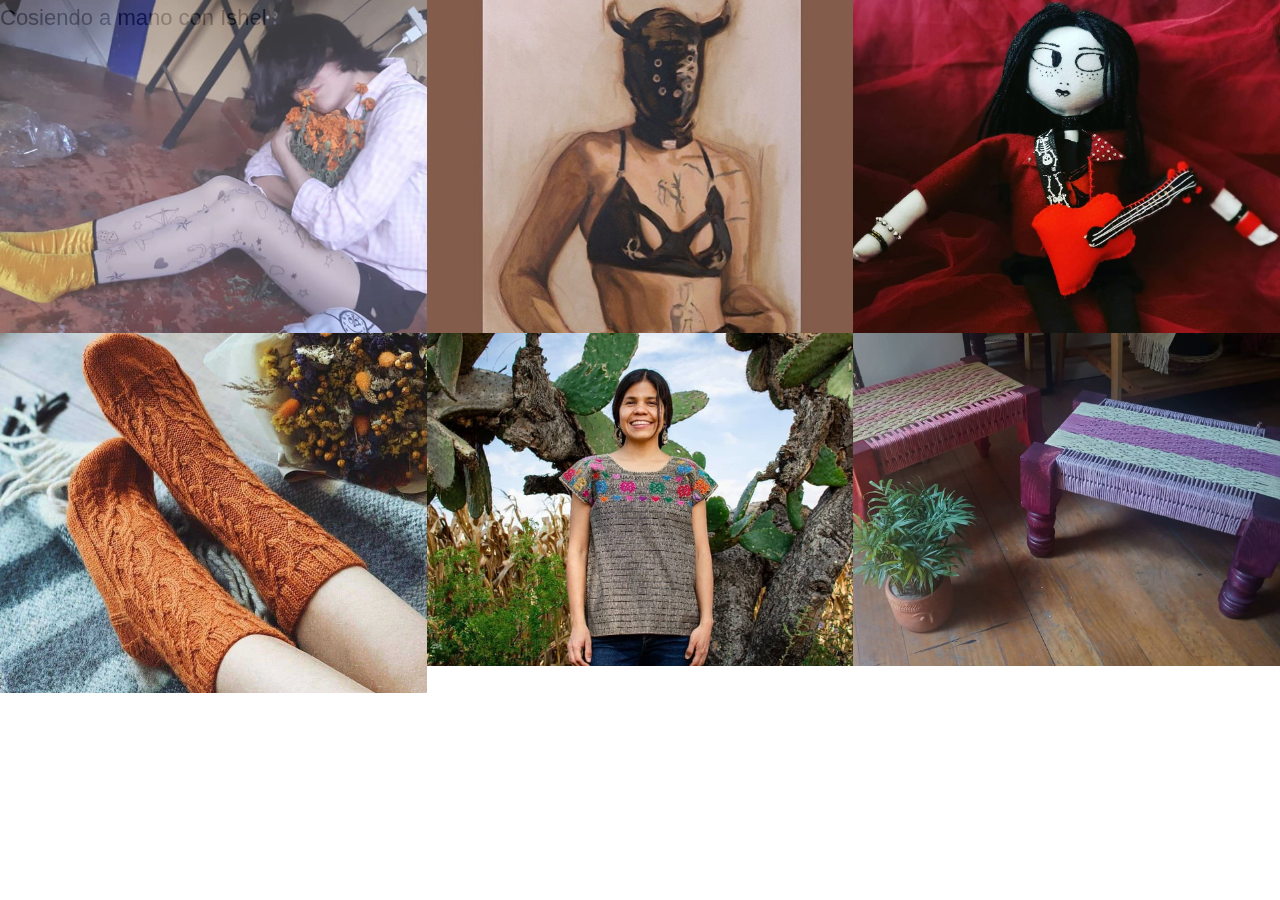
<file: index.html>
<!DOCTYPE html>
<html>
<head>
    <link rel="Stylesheet" href="style.css" />
    <link rel="stylesheet" href="https://cdn.jsdelivr.net/npm/bootstrap-icons@1.4.0/font/bootstrap-icons.css">
    <link rel="preconnect" href="https://fonts.gstatic.com">
<link href="https://fonts.googleapis.com/css2?family=Montserrat:wght@500&display=swap" rel="stylesheet">
    <title>Fibra y Trama</title>
</head>
<body>

    <div class="galcontainer">
        <div class="gallery">
            <div class="gallery__item gallery__item--1">
                <a href="seccion.html"><div class="overlay">
                    <div class="text">Cosiendo a mano con Ishel</div></div><img src="img1.png" alt="Gallery image 1" class="gallery__img"> 
                  </a>
            </div>
            <figure class="gallery__item gallery__item--2">
                <a href="seccion2.html"><div class="overlay">
                    <div class="text">Refuse 2 obey</div></div><img src="img2.png" alt="Gallery image 2" class="gallery__img"></a>
            </figure>
            <figure class="gallery__item gallery__item--3">
                <a href="seccion3.html"><div class="overlay">
                    <div class="text">Lxs Malhechxs</div></div><img src="img3.png" alt="Gallery image 3" class="gallery__img"></a>
            </figure>
            <figure class="gallery__item gallery__item--4">
                <a href="seccion4.html"><div class="overlay">
                    <div class="text">Ikiti Toka</div></div><img src="img4.png" alt="Gallery image 4" class="gallery__img"></a>
            </figure>
            <figure class="gallery__item gallery__item--5">
                <a href="seccion5.html"><div class="overlay">
                    <div class="text">Jóvenes Artesanos</div></div> <img src="img5.png" alt="Gallery image 5" class="gallery__img"></a>
            </figure>
            <figure class="gallery__item gallery__item--6">
                <a href="seccion6.html"><div class="overlay">
                    <div class="text">Casa Textil</div></div>  <img src="img6.png" alt="Gallery image 6" class="gallery__img"></a>
            </figure>
        </div>
    </div>

   <!-- el menu  <div class="navbar">
        <a href="#home" class="active">Inicio</a>
        <a href="#news">Historias</a>
        <a href="#contact">Saberes</a>
        <a href="#contact">Tejido</a>
      </div>-->


  <!-- <section class="bg1">
<a href="https://fibraytrama.net/"><img class="img1" src="img1.png" height="540px"></a>
<a href="https://fibraytrama.net/"><img class="img2" src="img2.png" height="540px"></a>
<a href="https://fibraytrama.net/"><img class="img3" src="img3.png" height="540px"></a>
<a href="https://fibraytrama.net/"><img class="img4" src="img4.png" height="540px"></a>
<a href="https://fibraytrama.net/"><img class="img5" src="img5.png" height="540px"></a>
<a href="https://fibraytrama.net/"><img class="img6" src="img6.png" height="540px"></a>
<div class="container">
 
        <center><p class="title"><a href="about.html">FIBRA Y TRAMA</a></p></center>
 
</div>


</section>-->

</body>
</html>
</file>
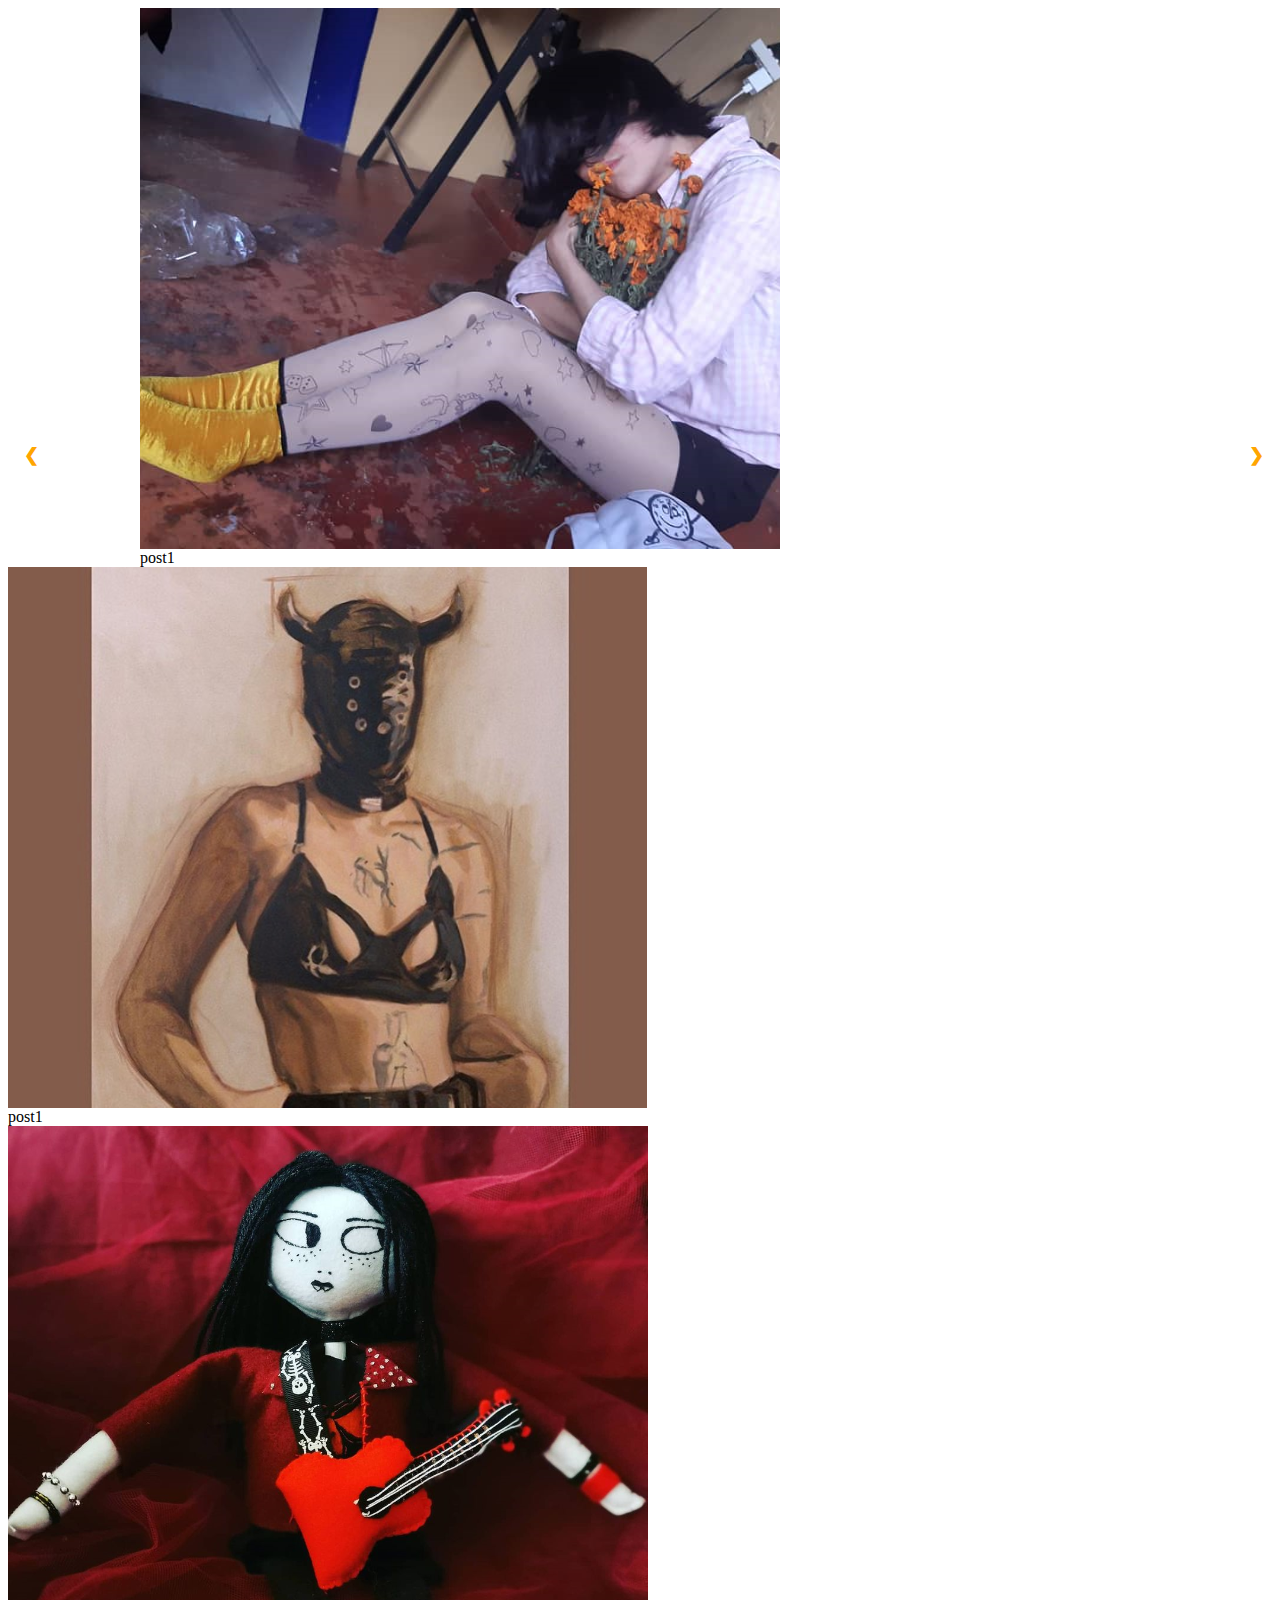
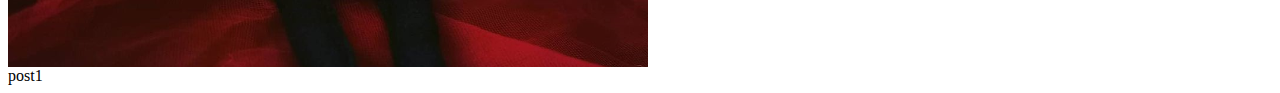
<file: galeria.html>
<!DOCTYPE html>
<html lang="es"></html>
<html>
<head>
    <meta charset="UTF-8">
    <meta http-equiv="X-UA-Compatible" content="IE=edge">
    <meta name="viewport" content="width=device-width, initial-scale=1.0">
    <title>Galeria</title>
    <link rel="Stylesheet" href="stylegaleria.css" />
</head>
<body>
    <div class="contenedor">
        <div class="imagen animacion"
            <div class="numero">1/5</div>
            <img src="img1.png">
                <div class="titulo">post1</div>
                </div>           
        <div class="imagen animacion"
            <div class="numero">2/5</div>
            <img src="img2.png">
                <div class="titulo">post1</div>
                </div>
        <div class="imagen animacion"
            <div class="numero">3/5</div>
            <img src="img3.png">
                <div class="titulo">post1</div>
                </div>      
        <div class="imagen animacion">
            <div class="numero">4/5</div>
            <img src="img4.png">
                <div class="titulo">post1</div>
                </div>
            </div> 
            <a class="ant" onclick="sumarIndice(-1)">&#10094;</a>
            <a class="sig" onclick="sumarIndice(1)">&#10095;</a> 
            </div>
    </div>    
       
</body>
</html>
</file>
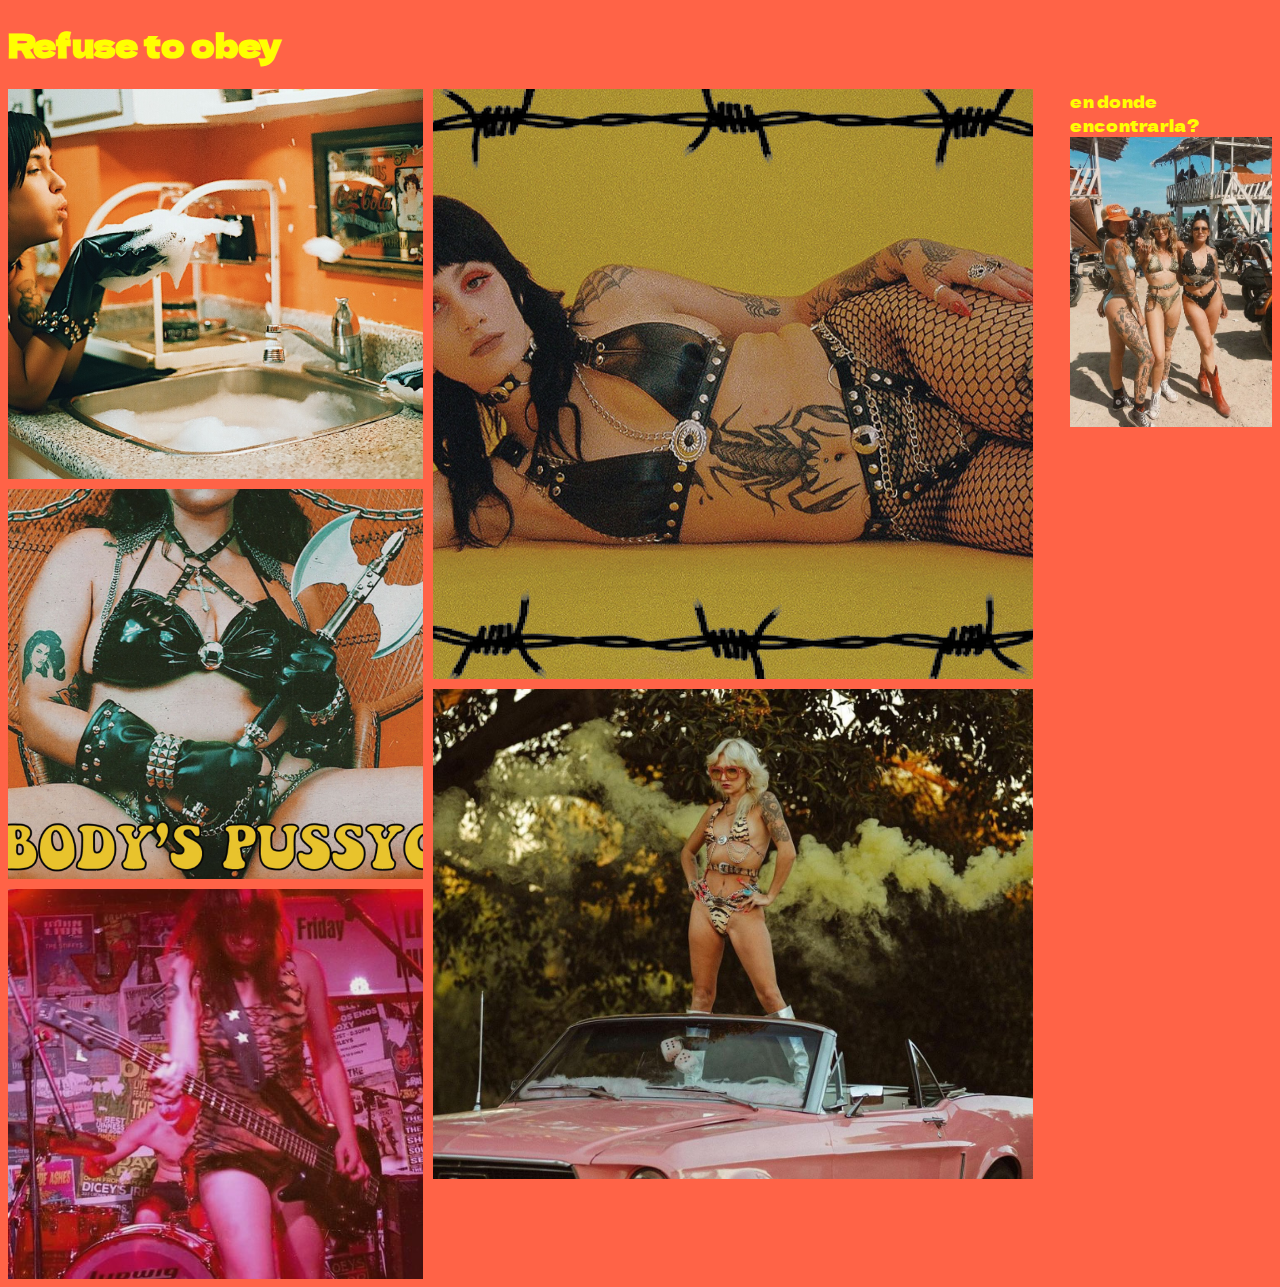
<file: seccion2.html>
<!DOCTYPE html>
<html>
<head>
    <link rel="Stylesheet" href="styleseccion2.css" />
    <link rel="stylesheet" href="https://cdn.jsdelivr.net/npm/bootstrap-icons@1.4.0/font/bootstrap-icons.css">
    <link rel="preconnect" href="https://fonts.gstatic.com">
    <link rel="preconnect" href="https://fonts.gstatic.com">
    <link rel="preconnect" href="https://fonts.gstatic.com">
    <link href="https://fonts.googleapis.com/css2?family=Dela+Gothic+One&family=Pattaya&display=swap" rel="stylesheet">
<link href="https://fonts.googleapis.com/css2?family=Montserrat:wght@500&display=swap" rel="stylesheet">
    <title>Fibra y Trama</title>
</head>
<body>
    <h1>Refuse to obey</h1>
        <div class="container">
            <div class="seccion_item-1"><img src="refuse1.jpg"></div>
            <div class="seccion_item-1b"><img src="nobodys-pussycat.jpg"></div>
            <div class="seccion_item-1c"><img src="banda.jpg"></div>
            <div class="seccion_item-2"><img src="yellow.jpg"></h2></div>
            <div class="seccion_item-2b"><img src="suave.jpg"></h2></div>
            <div class="seccion_item-3">en donde encontrarla? <img src="playa.jpg"></div>
        </div>
</body>
</html>
</file>
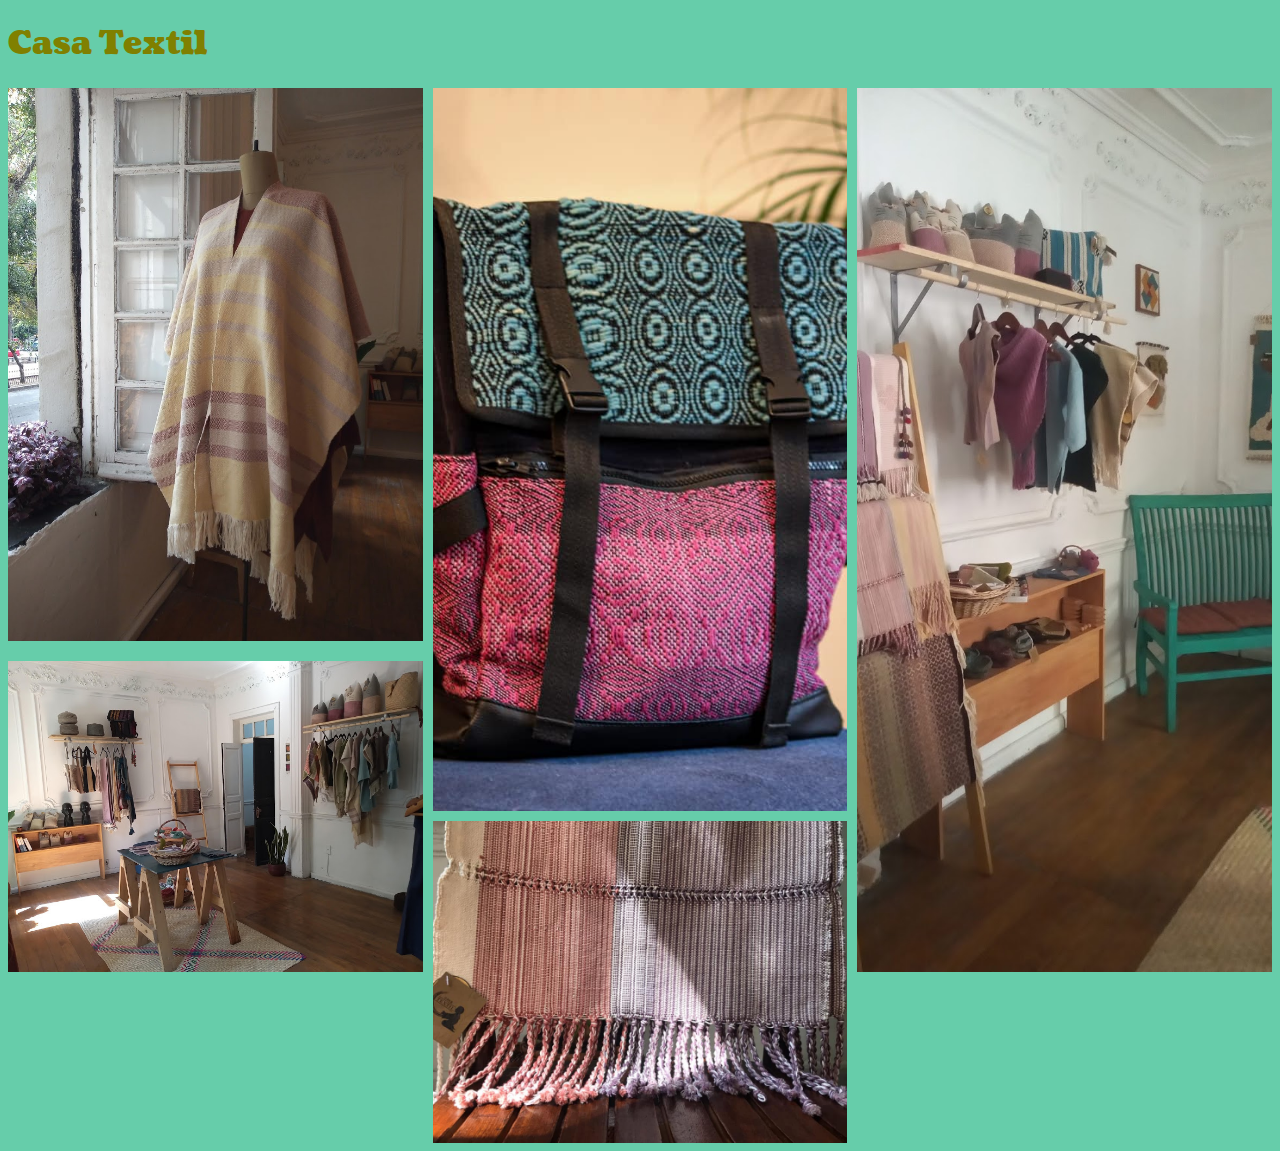
<file: seccion6.html>
<!DOCTYPE html>
<html>
<head>
    <link rel="Stylesheet" href="styleseccion6.css" />
    <link rel="stylesheet" href="https://cdn.jsdelivr.net/npm/bootstrap-icons@1.4.0/font/bootstrap-icons.css">
    <link rel="preconnect" href="https://fonts.gstatic.com">
    <link rel="preconnect" href="https://fonts.gstatic.com">
    <link rel="preconnect" href="https://fonts.gstatic.com">
    <link href="<link rel="preconnect" href="https://fonts.gstatic.com">
    <link href="https://fonts.googleapis.com/css2?family=Aladin&family=Coustard:wght@900&family=Dela+Gothic+One&family=Pattaya&display=swap" rel="stylesheet">
<link href="https://fonts.googleapis.com/css2?family=Montserrat:wght@500&display=swap" rel="stylesheet">
    <title>Fibra y Trama</title>
</head>
<body>
    <h1>Casa Textil</h1>
        <div class="container">
            <div class="seccion_item-1"><img src="casa2.jpg"></div>
            <div class="seccion_item-1b"><img src="casa3.jpg"></div>
            <div class="seccion_item-2"><img src="casa5.jpg"></h2></div>
            <div class="seccion_item-2b"><img src="casa6.jpg"></h2></div>
            <div class="seccion_item-3"><img src="casa1.jpg"></div>
        </div>
</body>
</html>
</file>
<file: style.css>
﻿*,
*::after,
*::before {
  margin: 0;
  padding: 0;
  box-sizing: inherit; 
}

html {
  box-sizing: border-box;
    /**font-size: 62.5%; **/
}

body {
  font-family: "Nunito", sans-serif;
  color: #333;
  font-weight: 300;
  line-height: 1.6; 
}

.galcontainer {
  width: 100%;
  margin: 0; 
}

.gallery {
  display: grid;
  grid-template-columns: repeat(9, 1fr);
  grid-template-rows: repeat(8, 6.5vw);
  grid-gap: 0; 
}

.gallery__img {
  width: 100%;
  height: 100%;
  object-fit: cover;
  display: block; 
}


.gallery__item--1 {
  grid-column-start: 1;
  grid-column-end: 4;
  grid-row-start: 1;
  grid-row-end: 5;



  /** Alternative Syntax **/
  /* grid-column: 1 / span 2;  */
  /* grid-row: 1 / span 2; */
}

.gallery__item--2 {
  grid-column-start: 4;
  grid-column-end: 7;
  grid-row-start: 1;
  grid-row-end: 5;

  /** Alternative Syntax **/
  /* grid-column: 3 / span 2;  */
  /* grid-row: 1 / span 2; */
}

.gallery__item--3 {
  grid-column-start: 7;
  grid-column-end: 10;
  grid-row-start: 1;
  grid-row-end: 5;

  /** Alternative Syntax **/
  /* grid-column: 5 / span 4;
  grid-row: 1 / span 5; */
}

.gallery__item--4 {
  grid-column-start: 1;
  grid-column-end: 4;
  grid-row-start: 5;
  grid-row-end: 9;
  align-self: flex-start;

  /** Alternative Syntax **/
  /* grid-column: 1 / span 4;  */
  /* grid-row: 3 / span 3; */
}

.gallery__item--5 {
  grid-column-start: 4;
  grid-column-end: 7;
  grid-row-start: 5;
  grid-row-end: 9;

  /** Alternative Syntax **/
  /* grid-column: 1 / span 4; */
  /* grid-row: 6 / span 3; */
}

.gallery__item--6 {
  grid-column-start: 7;
  grid-column-end: 10;
  grid-row-start: 5;
  grid-row-end: 9;

  /** Alternative Syntax **/
  /* grid-column: 5 / span 4; */
  /* grid-row: 6 / span 3; */
}

a:hover img{
 opacity:0.8;
}

.overlay {
  position:fixed;
  opacity: 0;
  /*padding-left: 12%;
  padding-top: 10%;*/
}

a:hover .overlay {
  opacity: 1;
}


.text {
  color: rgb(31, 31, 31);
  font-size: 22px;
}

.navbar {
  overflow: hidden;
  background-color: #333;
  position: fixed;
  bottom:0%;
  width: 100%;
}

.navbar a {
  float: left;
  display: block;
  color: #f2f2f2;
  text-align: center;
  padding: 14px 16px;
  text-decoration: none;
  font-size: 17px;
}

.navbar a:hover {
  background: #f1f1f1;
  color: black;
}

.navbar a.active {
  background-color: #f00466;
  color: white;
}

/*.container { 

  position: absolute;
    background:#0D0404;
    width: 1005px;
    height: 146px;
  top:40%; 
  left:14%;  
 
}

.img1
{
   height:390px;
    position:absolute;
    left:0%;
    box-sizing: border-box;
    top:0%;
}
.img2
{
    height:390px;
    position:absolute;
    left:33%;
    box-sizing: border-box;
     top:0%;
}
.img3
{
    height:390px;
    position:absolute;
    right:0%;
     top:0%;
}

.img4
{
    height:390px;
    position:absolute;
    top:50%;
    left:0%;
}

.img5
{
    height:390px;
    position:absolute;
      top:50%;
    left:33%;
}

.img6
{
    height:390px;
    position:absolute;
      top:50%;
   right:0%;
}

a:hover
{
 opacity:0.4;
 color:White;
}
a
{
    color:Lime;
    text-decoration:none;
}

.title
{   color:white;
    font-family:'Montserrat', sans-serif;
    font-size:80px;
    letter-spacing:12px;
  position:relative;
  top:-60px;
  
  
}
i
{   color:Yellow;
    font-size:140px;
  
}

.bg1
{
    background-color:Black;
}*/
</file>
<file: stylegaleria.css>
*{
    box-sizing: border-box;
}
body{
 
}

img{
    vertical-align: middle;
}
.imagen{
    display:none;
    position:relative;
    max-width: 1000px;
    margin:auto;
}
.contenedor{
    max-width: 1000px;
    position:relative;
    margin:auto;
}
.sig, .ant{
    cursor: pointer;
    position: absolute;
    top: 50%;
    width: auto;
    padding: 16px;
    margin-top: -22px;
    color: orange;
    font-weight: bold;
    font-size: 18px;
    transition: 0.6s ease;
    border-radius: 0 3px 3px 0;
    user-select: none;
}
.sig{
    right: 0;
}
.sig:hover, .ant:hover{
    background-color: rgba(0, 0, 0, 0.8);
}
</file>
<file: styleseccion2.css>
*::after,
*::before {
  margin: 0;
  padding: 0;
  box-sizing: inherit; 
}

html {
  box-sizing: border-box;
    /**font-size: 62.5%; **/
}

body{
    background-color:tomato;
   font-family: 'Dela Gothic One', cursive;
    color:yellow;
}
img{
    max-width: 600px;
}
.container {
    width: 100%;
    margin: 0; 
    display: grid;
    grid-template-columns: repeat(6, 1fr);
    grid-template-rows: repeat(12, 10vh);
    grid-gap: 10px; 
  }
  img {
    width: 100%;
    height: 100%;
    object-fit: cover;
    display: block; 
  }
  
  .seccion_item-1 {
    grid-column-start: 1;
    grid-column-end: 3;
    grid-row: 1 / span 4;
  }

  .seccion_item-1b {
    grid-column-start: 1;
    grid-column-end: 3;
    grid-row: 5 / span 4;
  }
  .seccion_item-1c{
    grid-column-start: 1;
    grid-column-end: 3;
    grid-row: 9 / span 4;
  }

  .seccion_item-2 {
    grid-column-start: 3;
    grid-column-end: 7;
    grid-row: 1 / span 6;
  }

  .seccion_item-2b {
    grid-column-start: 3;
    grid-column-end: 7;
    grid-row: 7 / span 5;
  }

 
  .seccion_item-3 {
    grid-column-start: 6;
    grid-column-end: 7;
    grid-row: 1 / span 3;
  }
</file>
<file: styleseccion6.css>
*::after,
*::before {
  margin: 0;
  padding: 0;
  box-sizing: border-box; 
}

html {
  box-sizing: border-box;
    /**font-size: 62.5%; **/
}

body{
    background-color:mediumaquamarine;
    font-family: 'Coustard', serif;
    color:olive;
}
img{
    max-width: 100%;
    max-height: auto;
}
.container {
    width: 100%;
    margin: 0; 
    display: grid;
    grid-template-columns: repeat(6, 1fr);
    grid-template-rows: repeat(autofit, 10vh);
    grid-gap: 10px; 
  }
  img {
    width: 100%;
    height: 100%;
    object-fit: cover;
    display: block; 
  }
  
  .seccion_item-1 {
    grid-column-start: 1;
    grid-column-end: 3;
    grid-row: 1 / span 3;
    align-self:flex-start;
  }

  .seccion_item-1b {
    grid-column-start: 1;
    grid-column-end: 3;
    grid-row: 5 / span 4;
    align-self: flex-start;
  }


  .seccion_item-2 {
    grid-column-start: 3;
    grid-column-end: 5;
    grid-row: 1 / span 6;
  }

  .seccion_item-2b {
    grid-column-start: 3;
    grid-column-end: 5;
    grid-row: 7 / span 8;
    align-self: flex-start;
  }

 
  .seccion_item-3 {
    grid-column-start: 5;
    grid-column-end: 7;
    grid-row: 1 / span 8;
  }
</file>
